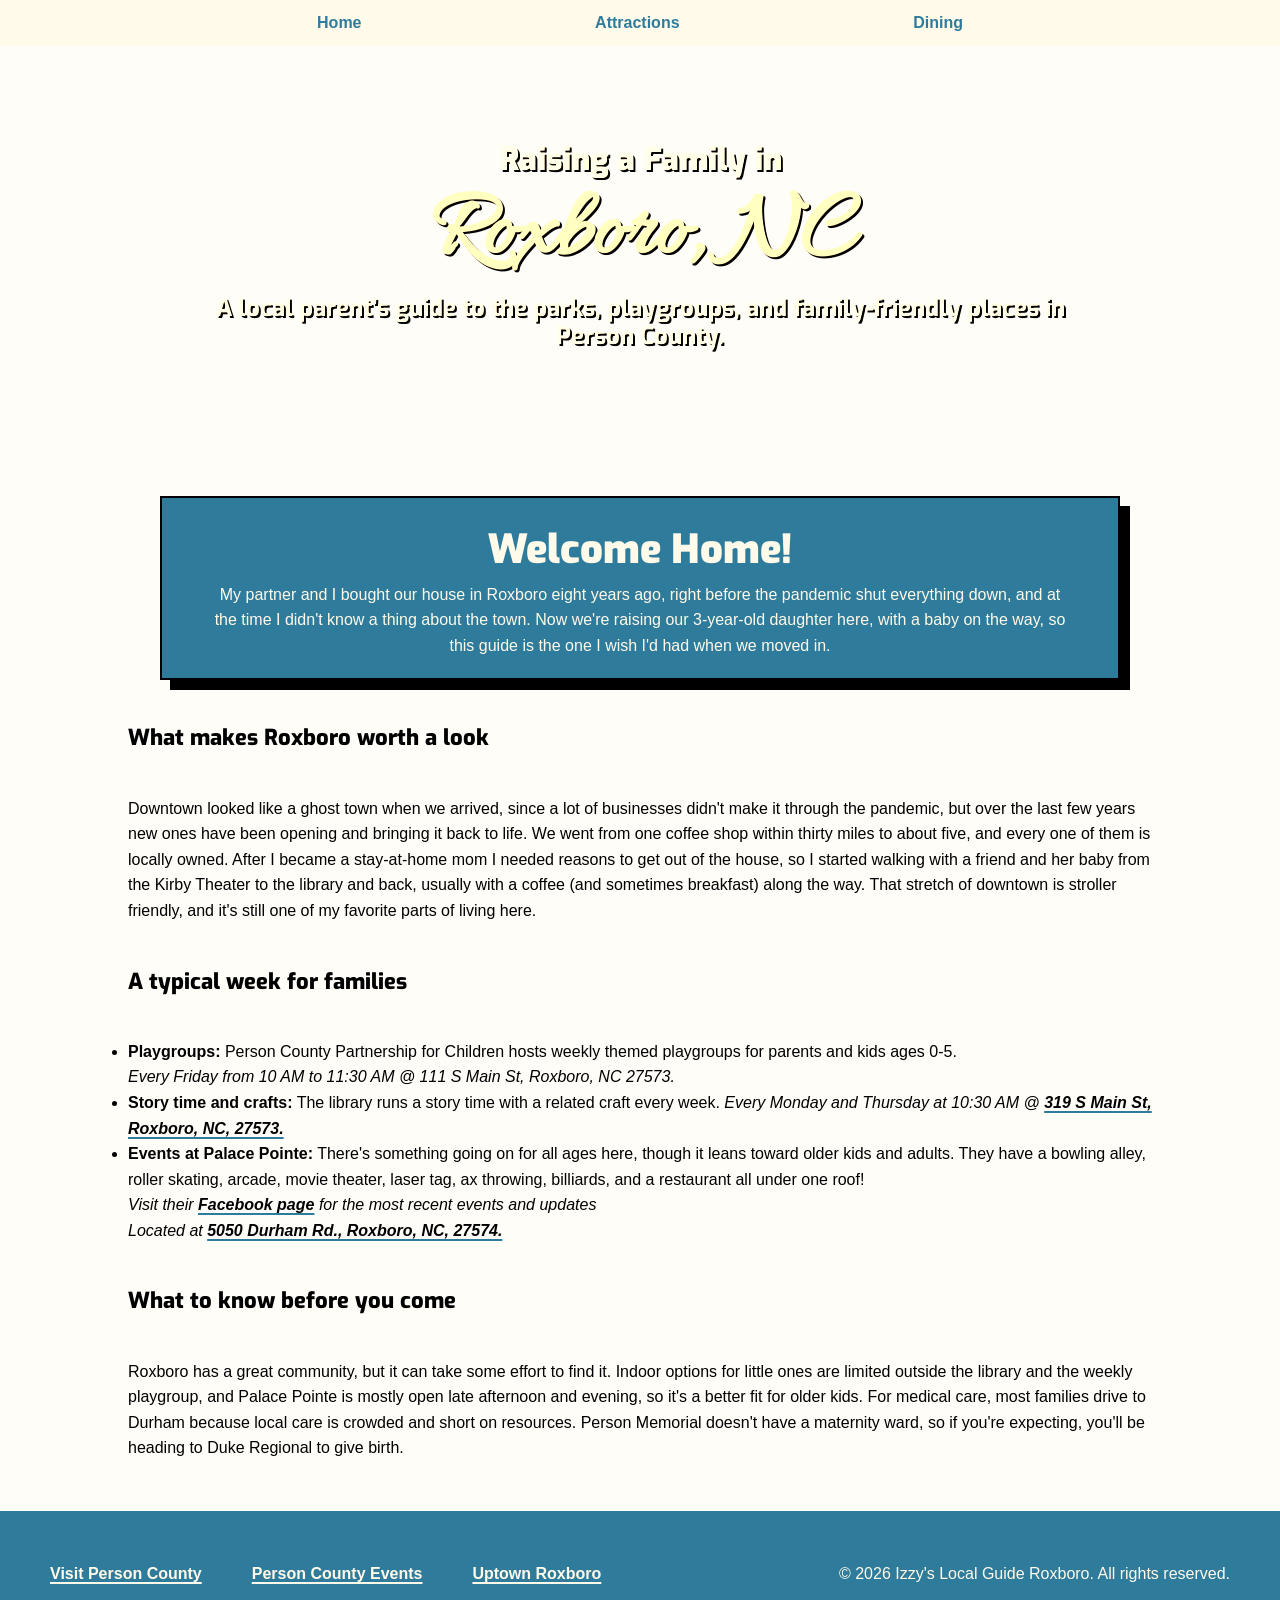
<file: local-guide-roxboro/index.html>
<!doctype html>
<html lang="en">

<head>
    <meta charset="UTF-8" />
    <meta name="viewport" content="width=device-width, initial-scale=1.0" />
    <title>Roxboro | Local Guide</title>
    <link rel="stylesheet" href="css/styles.css" />
    <link rel="preconnect" href="https://fonts.googleapis.com">
    <link rel="preconnect" href="https://fonts.gstatic.com" crossorigin>
    <link href="https://fonts.googleapis.com/css2?family=Allura&family=Exo:ital,wght@0,100..900;1,100..900&display=swap"
        rel="stylesheet">
</head>

<body>
    <!-- Skip Link -->
    <a href="#main" class="visually-hidden">Skip to main content</a>
    <!-- Main Navigation -->
    <nav class="navigation-bar">
        <ul class="menu">
            <li>
                <a href="index.html">Home</a>
            </li>
            <li>
                <a href="attractions.html">Attractions</a>
            </li>
            <li>
                <a href="dining.html">Dining</a>
            </li>
        </ul>
    </nav>
    <main id="main">
        <!-- Hero Section -->
        <div class="hero">
            <div class="hero-text">
                <h1 class="headline">Raising a Family in </h1>
                <h1 class="fancy">Roxboro, NC</h1>
                <p class="tagline">A local parent's guide to the parks, playgroups, and family-friendly places in Person
                    County.
                </p>
            </div>
        </div>
        <!-- Main Content -->
        <div class="main">
            <section class="page description">
                <h2>Welcome Home!</h2>
                <p>
                    My partner and I bought our house in Roxboro eight years ago, right before the pandemic shut
                    everything
                    down,
                    and at the time I didn't know a thing about the town. Now we're raising our 3-year-old daughter
                    here,
                    with a
                    baby on the way, so this guide is the one I wish I'd had when we moved in.
                </p>
            </section class="page description">
            <h3>What makes Roxboro worth a look</h3>
            <p>
                Downtown looked like a ghost town when we arrived, since a lot of businesses didn't make it through the
                pandemic, but over the last few years new ones have been opening and bringing it back to life. We went
                from
                one
                coffee shop within thirty miles to about five, and every one of them is locally owned. After I became a
                stay-at-home mom I needed reasons to get out of the house, so I started walking with a friend and her
                baby
                from
                the Kirby Theater to the library and back, usually with a coffee (and sometimes breakfast) along the
                way.
                That
                stretch of downtown is stroller friendly, and it's still one of my favorite parts of living here.
            </p>
            <h3>A typical week for families</h3>
            <ul>
                <li><strong>Playgroups:</strong> Person County Partnership for Children hosts weekly themed playgroups
                    for
                    parents and kids ages 0-5. <br> <em>Every Friday from 10 AM to 11:30 AM @ 111 S Main St, Roxboro, NC
                        27573.</em>
                </li>
                <li><strong>Story time and crafts:</strong> The library runs a story time with a related craft every
                    week.
                    <em>Every Monday and Thursday at 10:30 AM @ <a href="https://maps.app.goo.gl/3hSG4meyTnjpBfyF7"
                            target="_blank"
                            aria-label="319 S Main St, Roxboro, NC, 27573. Person County Library on Google Maps">319 S
                            Main St, Roxboro, NC, 27573.</a>
                    </em>
                </li>
                <li><strong>Events at Palace Pointe:</strong> There's something going on for all ages here, though it
                    leans
                    toward older kids and adults. They have a bowling alley, roller skating, arcade, movie theater,
                    laser
                    tag,
                    ax throwing, billiards, and a restaurant all under one roof! <br> <em>Visit their <a
                            href="https://www.facebook.com/p/Palace-Pointe-Roxboro-61576483719235/?checkpoint_src=any"
                            target="_blank" aria-label="Palace Pointe facebook page">Facebook
                            page</a> for the most recent events and updates</em> <br> <em>Located at <a
                            href="https://maps.app.goo.gl/gmuN3VBv7MXKYKju6" target="_blank" aria-label="5050 Durham Rd., Roxboro,
                            NC, 27574. Palace Pointe on Google Maps">5050 Durham Rd., Roxboro,
                            NC, 27574.</a> </em>
                </li>
            </ul>
            <h3>What to know before you come</h3>
            <p>
                Roxboro has a great community, but it can take some effort to find it. Indoor options for little ones
                are
                limited outside the library and the weekly playgroup, and Palace Pointe is mostly open late afternoon
                and
                evening, so it's a better fit for older kids. For medical care, most families drive to Durham because
                local
                care
                is crowded and short on resources. Person Memorial doesn't have a maternity ward, so if you're
                expecting,
                you'll
                be heading to Duke Regional to give birth.
            </p>
        </div>
    </main>
    <footer>
        <div class="footer-content">
            <p class="footer">&copy; 2026 Izzy's Local Guide Roxboro. All rights reserved.</p>
            <ul class="footer-links">
                <li><a href="https://itsbetterinperson.com/" aria-label="visit person county website">Visit Person
                        County</a></li>
                <li><a href="https://itsbetterinperson.com/events/" aria-label="person county events website">Person
                        County
                        Events</a></li>
                <li><a href="https://uptownroxboro.com//" aria-label="Uptown Roxboro Website">Uptown Roxboro</a></li>
            </ul>
        </div>
    </footer>
</body>

</html>
</file>
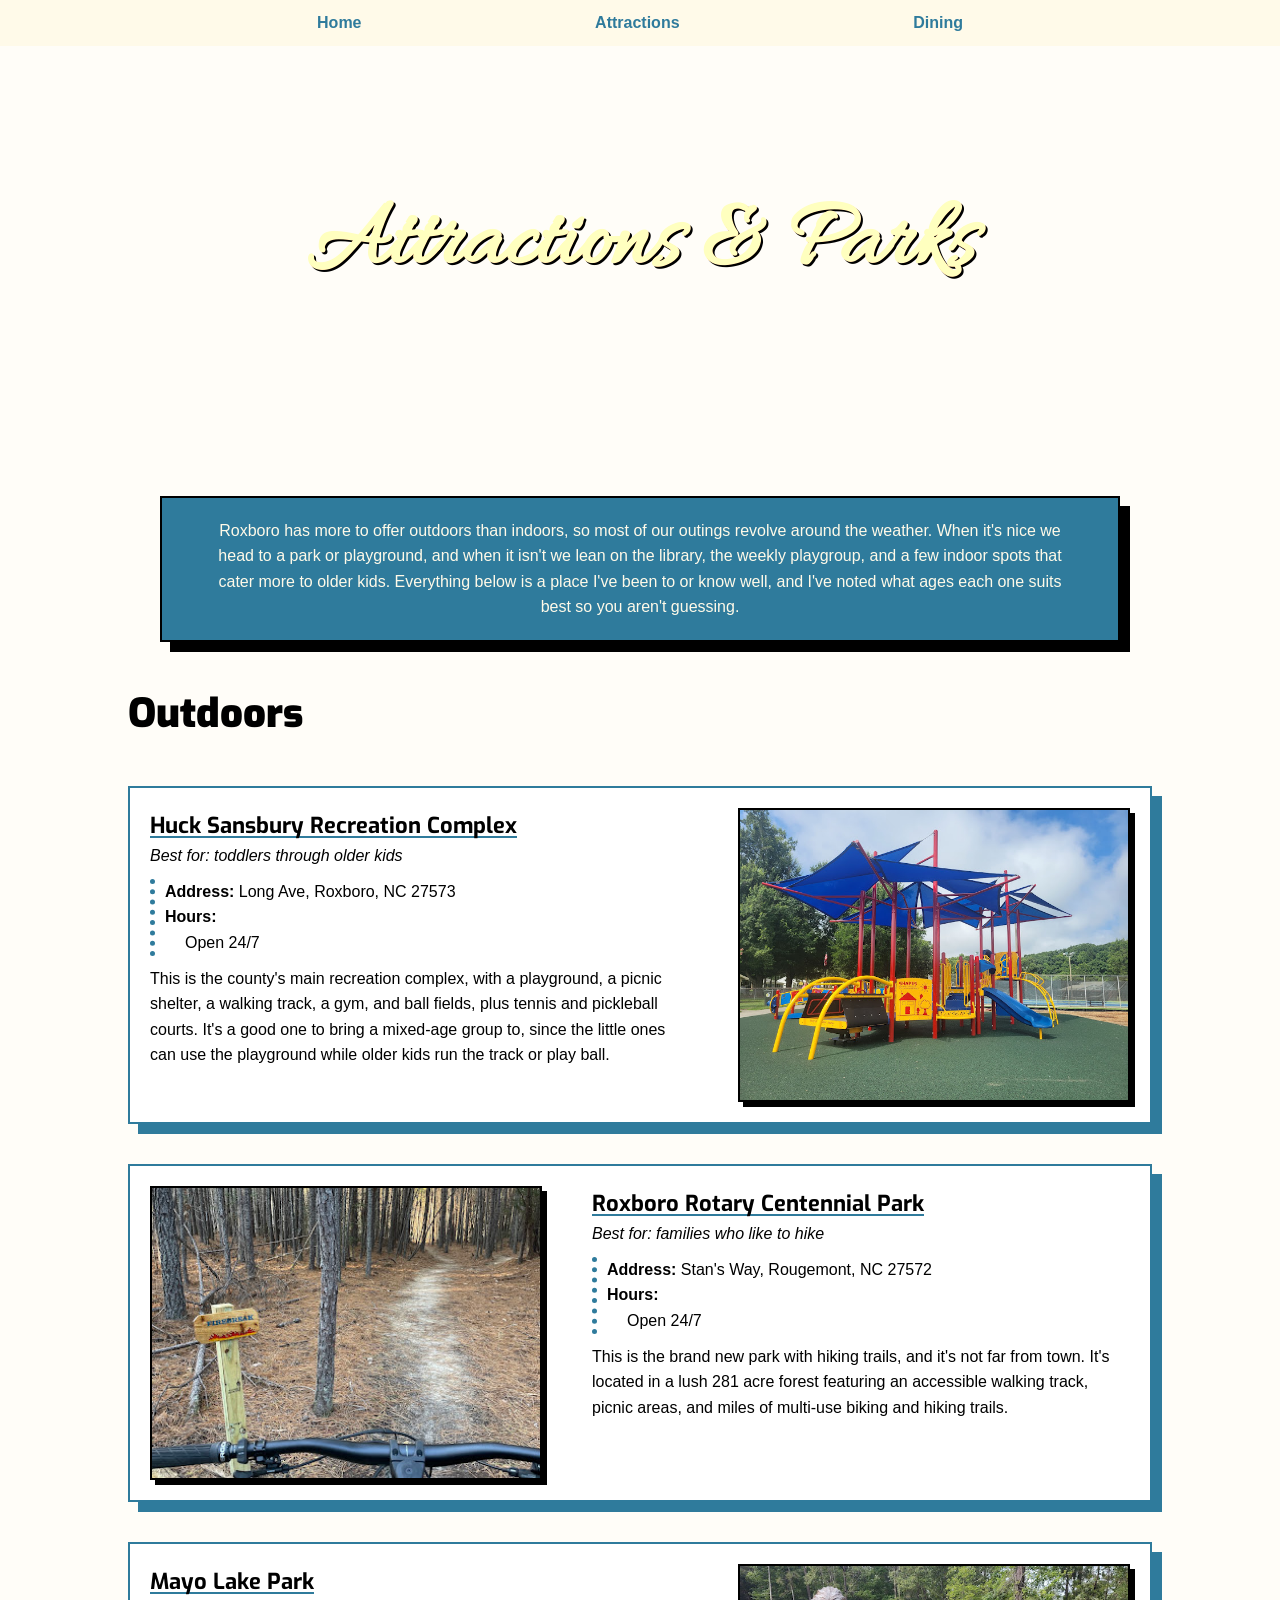
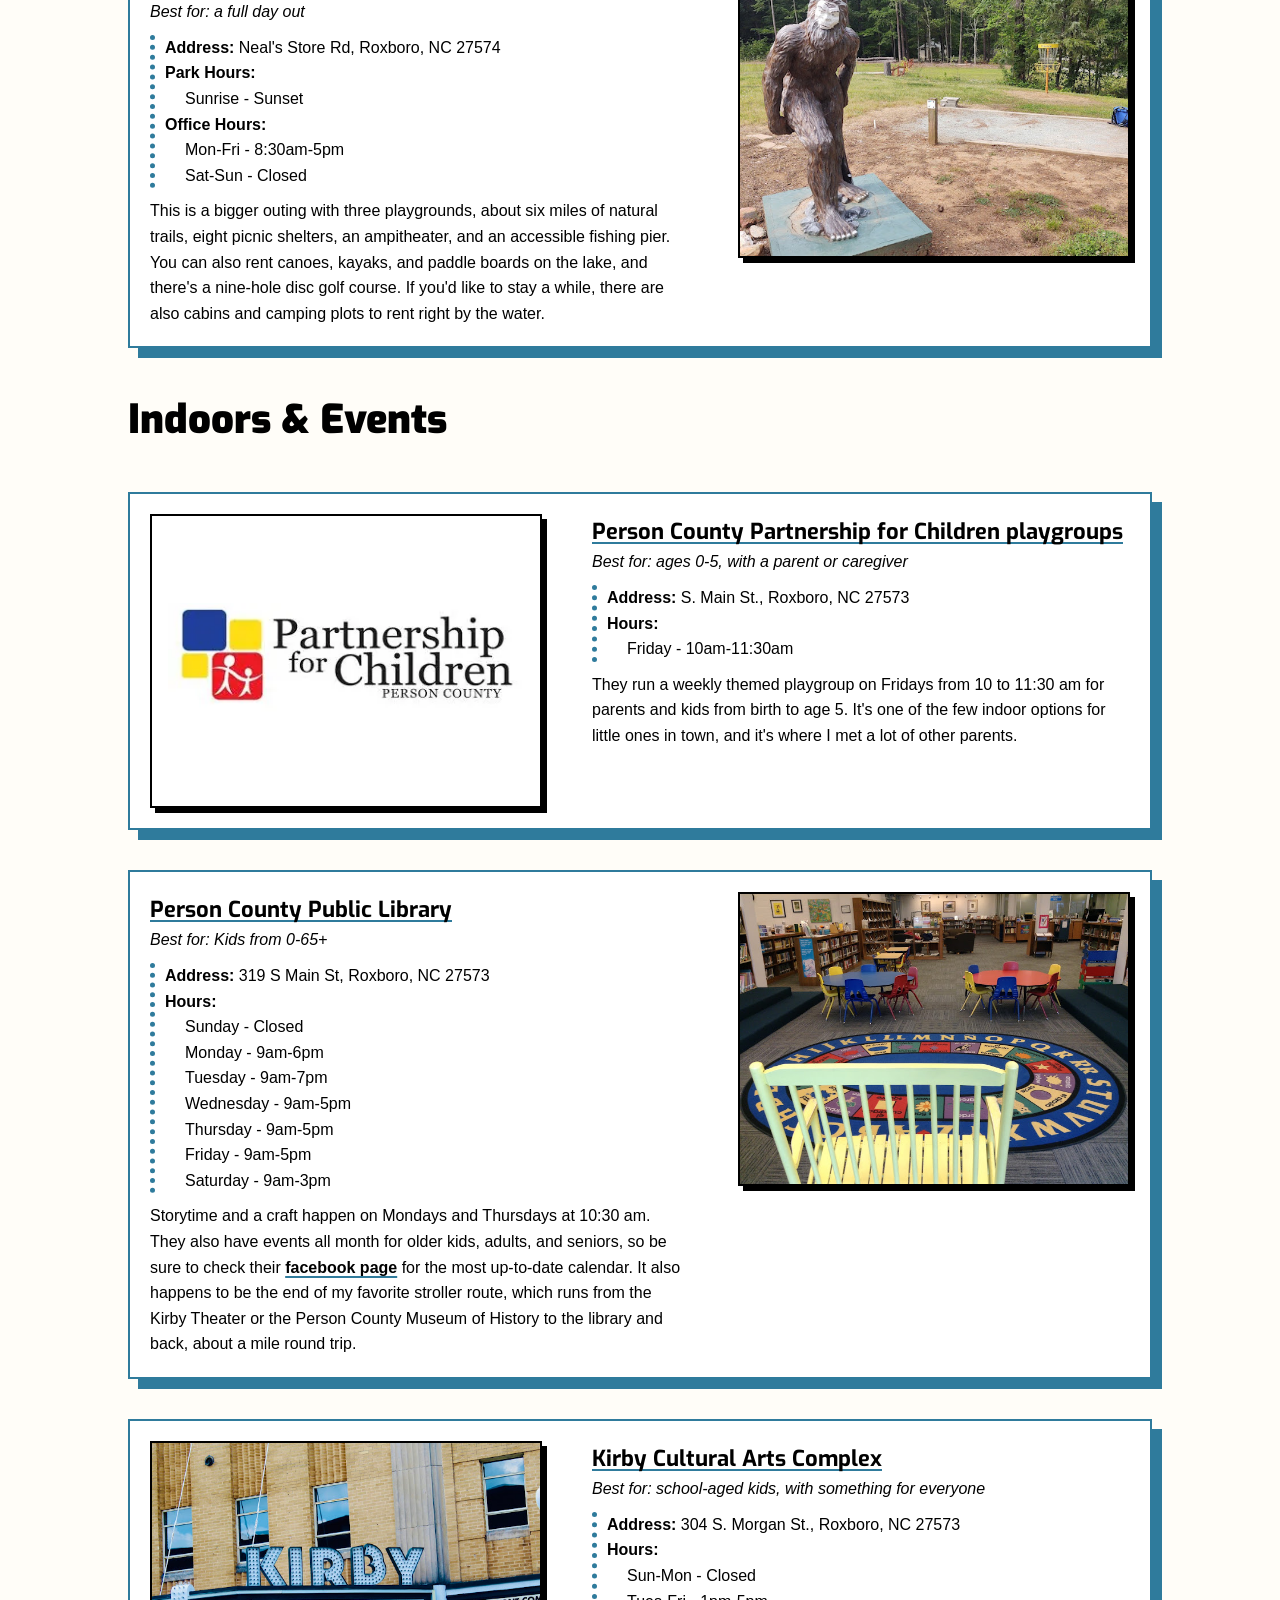
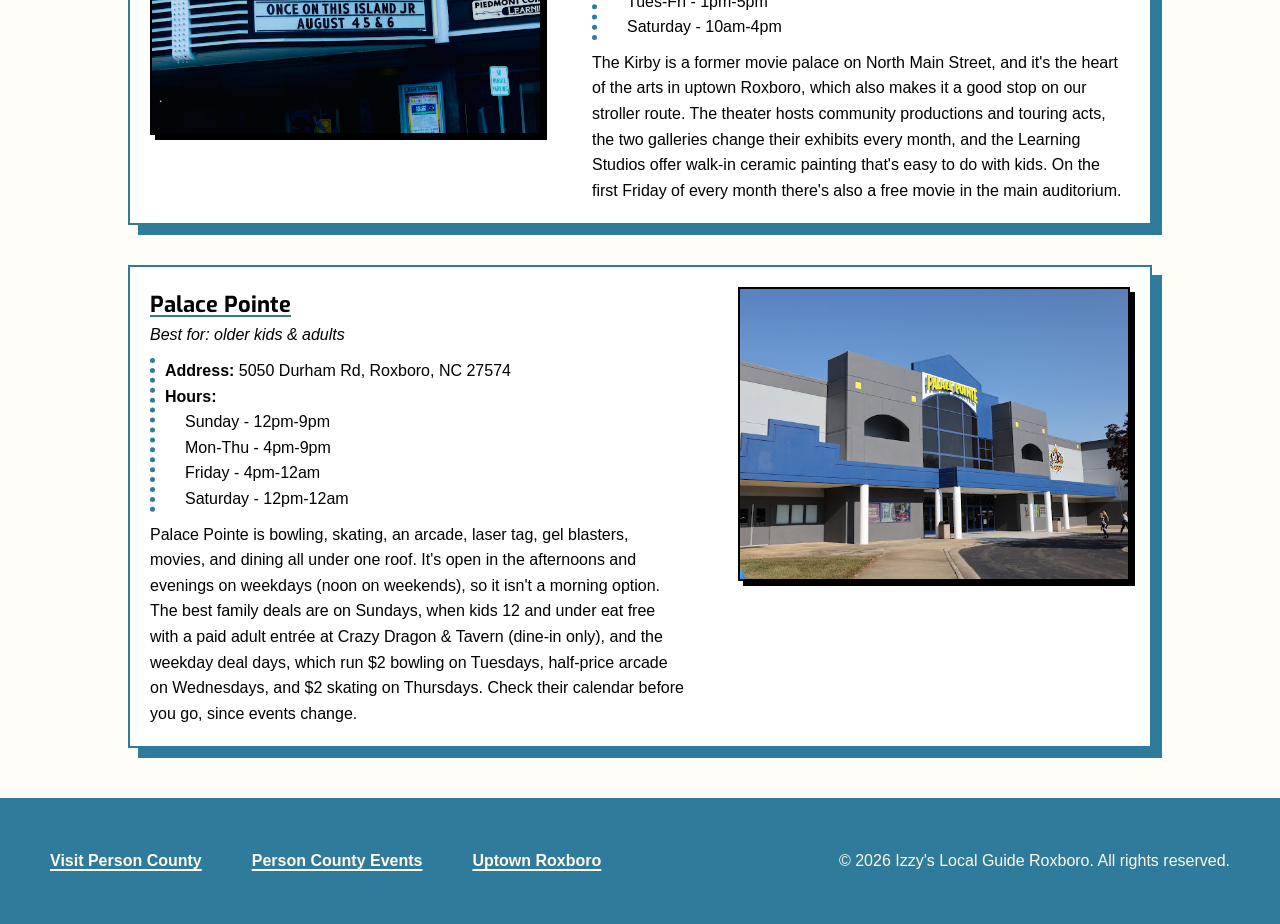
<file: local-guide-roxboro/attractions.html>
<!doctype html>
<html lang="en">

<head>
    <meta charset="UTF-8" />
    <meta name="viewport" content="width=device-width, initial-scale=1.0" />
    <title>Roxboro | Attractions</title>
    <link rel="stylesheet" href="css/styles.css" />
    <link rel="preconnect" href="https://fonts.googleapis.com">
    <link rel="preconnect" href="https://fonts.gstatic.com" crossorigin>
    <link href="https://fonts.googleapis.com/css2?family=Allura&family=Exo:ital,wght@0,100..900;1,100..900&display=swap"
        rel="stylesheet">
</head>

<body>
    <!-- Skip Link -->
    <a href="#main" class="visually-hidden">Skip to main content</a>
    <!-- Main Navigation -->
    <nav class="navigation-bar">
        <ul class="menu" aria-label="menu">
            <li>
                <a href="index.html">Home</a>
            </li>
            <li>
                <a href="attractions.html">Attractions</a>
            </li>
            <li>
                <a href="dining.html">Dining</a>
            </li>
        </ul>
    </nav>
    <!-- Hero Section -->
    <main id="main">
        <div class="hero">
            <div class="hero-text">
                <h1 class="fancy">Attractions & Parks</h1>
            </div>
        </div>
        <!-- Main Content -->
        <div class="main">
            <p class="page description">
                Roxboro has more to offer outdoors than indoors, so most of our outings revolve around the weather. When
                it's nice we head to a park or playground, and when it isn't we lean on the library, the weekly
                playgroup,
                and a few indoor spots that cater more to older kids. Everything below is a place I've been to or know
                well,
                and I've noted what ages each one suits best so you aren't guessing.
            </p>
            <h2>Outdoors</h2>
            <section class="place">
                <div class="place-text">
                    <h3><a href="https://maps.app.goo.gl/kJ8LAXbpvF4SXmRh8" target="_blank"
                            aria-label="Huck Sansbury Recreation Complex on Google Maps">Huck Sansbury Recreation
                            Complex</a></h3>
                    <p class="sub"><em>Best for: toddlers through older kids</em></p>
                    <section class="details">
                        <p><strong>Address: </strong>Long Ave,
                            Roxboro, NC 27573</p>
                        <p><strong>Hours:</strong></p>
                        <ul class="hours list" aria-label="Hours">
                            <li class="hours">Open 24/7</li>
                        </ul>
                    </section>
                    <p>
                        This is the county's main recreation complex, with a playground, a picnic shelter, a walking
                        track,
                        a gym, and ball fields, plus tennis and pickleball courts. It's a good one to bring a mixed-age
                        group to, since the little ones can use the playground while older kids run the track or play
                        ball.
                    </p>
                </div>
                <img src="images/huck-sansbury.jpg" alt="The park's new playground for toddlers">
                <!-- https://lh3.googleusercontent.com/gps-cs-s/ANWiy9TxCA6MQGOyAXFO63kGXLPcBeT_o2be9nOSPWSA1Ywz-5ad2FFQeCLkwe2UuChC1onV4Kl5ZH_ARQgEgu5oaa-V0Vh1fI4NYMNlDkLMGo3vdo8y3zUd2kt7nbe7_CgKct4HHNHqBjrD41jn=s680-w680-h510 -->
            </section>
            <section class="place reverse">
                <div class="place-text">
                    <h3><a href="https://maps.app.goo.gl/Hy3bq5AmUSvg1tcu5" target="_blank"
                            aria-label="Roxboro Rotary Centennial Park on Google Maps">Roxboro Rotary Centennial
                            Park</a></h3>
                    <p class="sub"><em>Best for: families who like to hike</em></p>
                    <section class="details">
                        <p><strong>Address: </strong>Stan's Way,
                            Rougemont, NC 27572</p>
                        <p><strong>Hours:</strong></p>
                        <ul class="hours list" aria-label="hours">
                            <li class="hours">Open 24/7</li>
                        </ul>
                    </section>
                    <p>
                        This is the brand new park with hiking trails, and it's not far from town. It's located in a
                        lush
                        281 acre forest featuring an accessible walking track, picnic areas, and miles of multi-use
                        biking
                        and hiking trails.
                    </p>
                </div>
                <img src="images/rotary-centennial.jpg"
                    alt="A bike at the entrance of Firebreak trail located in a pine forest">
                <!-- https://lh3.googleusercontent.com/gps-cs-s/ANWiy9RV49Zf4GjpJjnEvtmiVndqHr7epc4VNFH6R8YF3LHeU12XJnBI4iKaJ_rzYiaPFWyEH2qM3uJsyYUF6t3_XhFLJCPs0qHW85HNyhFm2Uv0xVxDSsZdt-GgYclfqSYHC24veaKKcGqWzHg=s680-w680-h510 -->
            </section>
            <section class="place">
                <div class="place-text">
                    <h3><a href="https://maps.app.goo.gl/vVjurfinXpL2si376" target="_blank"
                            aria-label="Mayo Lake Park on Google Maps">Mayo Lake Park</a></h3>
                    <p class="sub"><em>Best for: a full day out</em></p>
                    <section class="details">
                        <p><strong>Address: </strong>Neal's Store Rd, Roxboro, NC 27574</p>
                        <p><strong>Park Hours:</strong></p>
                        <ul class="hours list" aria-label="hours">
                            <li class="hours">Sunrise - Sunset</li>
                        </ul>
                        <p><strong>Office Hours:</strong></p>
                        <ul class="hours list" aria-label="hours">
                            <li class="hours">Mon-Fri - 8:30am-5pm</li>
                            <li class="hours">Sat-Sun - Closed</li>
                        </ul>
                    </section>
                    <p>
                        This is a bigger outing with three playgrounds, about six miles of natural trails, eight picnic
                        shelters, an ampitheater, and an accessible fishing pier. You can also rent canoes, kayaks, and
                        paddle boards on the lake, and there's a nine-hole disc golf course. If you'd like to stay a
                        while,
                        there are also cabins and camping plots to rent right by the water.
                    </p>
                </div>
                <img src="images/mayo-lake.jpg" alt="mayo lake's disc golf mascot the sasquatch ">
                <!-- https://lh3.googleusercontent.com/gps-cs-s/ANWiy9TRFrP_D5JWDSumcUanzpjkZTzFxMWwY9U7l65v_PU7TeJ2mxLZHRNPLIvQYE7YPv361wkS-p3q58wOHKsttJaD3xdMPjjoiI-psL2R0uWyYCpW__TO7Cze4hM2JOEEMOyXKkuJzg=s680-w680-h510 -->
            </section>
            <h2>Indoors & Events</h2>
            <section class="place reverse">
                <div class="place-text">
                    <h3><a href="https://maps.app.goo.gl/wq8mbSrGsgVzcDDf6" target="_blank"
                            aria-label="Person County Partnership for Children playgroups on Google Maps">Person County
                            Partnership for Children playgroups</a></h3>
                    <p class="sub"><em>Best for: ages 0-5, with a parent or caregiver</em></p>
                    <section class="details">
                        <p><strong>Address: </strong>S. Main St.,
                            Roxboro, NC 27573</p>
                        <p><strong>Hours:</strong></p>
                        <ul class="hours list" aria-label="hours">
                            <li class="hours">Friday - 10am-11:30am</li>
                        </ul>
                    </section>
                    <p>
                        They run a weekly themed playgroup on Fridays from 10 to 11:30 am for parents and kids from
                        birth to
                        age 5. It's one of the few indoor options for little ones in town, and it's where I met a lot of
                        other parents.
                    </p>
                </div>
                <img class="pcpclogo" src="images/PCPC.jpg" alt="Person county partnership for children logo">
                <!-- https://personpartnershipforchildren.org/wp-content/uploads/2020/07/partnership.jpg?w=720&h=120&crop=1 -->
            </section>
            <section class="place">
                <div class="place-text">
                    <h3><a href="https://maps.app.goo.gl/oEtnZFQbGGztBtK87" target="_blank"
                            aria-label="Person County Public Library on Google Maps">Person County Public Library</a>
                    </h3>
                    <p class="sub"><em>Best for: Kids from 0-65+</em></p>
                    <section class="details">
                        <p><strong>Address: </strong>319
                            S Main St, Roxboro, NC 27573</p>
                        <p><strong>Hours:</strong></p>
                        <ul class="hours list" aria-label="hours">
                            <li class="hours">Sunday - Closed</li>
                            <li class="hours">Monday - 9am-6pm</li>
                            <li class="hours">Tuesday - 9am-7pm</li>
                            <li class="hours">Wednesday - 9am-5pm</li>
                            <li class="hours">Thursday - 9am-5pm</li>
                            <li class="hours">Friday - 9am-5pm</li>
                            <li class="hours">Saturday - 9am-3pm</li>
                        </ul>
                    </section>
                    <p>
                        Storytime and a craft happen on Mondays and Thursdays at 10:30 am. They also have events all
                        month
                        for older kids, adults, and seniors, so be sure to check their <a
                            href="https://www.facebook.com/PersonCountyPublicLibrary/" target="_blank"
                            aria-label="Person County Library Facebook page">facebook page</a>
                        for
                        the most
                        up-to-date
                        calendar. It also happens to be the end of
                        my favorite stroller route, which runs from the Kirby Theater or the Person County Museum of
                        History
                        to the library and back, about a mile round trip.
                    </p>
                </div>
                <img src="images/library.jpg" alt="The library's story time mat and activity tables">
                <!-- https://lh3.googleusercontent.com/gps-cs-s/ANWiy9RojohEym5_XYnabKb5egh1O73vrwPcVuKWI7nd83Ely-WJU-PE-y0bfSx3BRGe5fyNJQM7LE4gWyBsVbXR0c7cjPkGb-mhFiVfSF-s6dEVnVe3OUnX9U8fuTdfzSTCiw43xfpO=s680-w680-h510 -->
            </section>
            <section class="place reverse">
                <div class="place-text">
                    <h3><a href="https://maps.app.goo.gl/WWECEHoXXBLKSEJ68" target="_blank"
                            aria-label="Kirby Cultural Arts Complex on google maps">Kirby Cultural Arts Complex</a></h3>
                    <p class="sub"><em>Best for: school-aged kids, with something for everyone</em></p>
                    <section class="details">
                        <p><strong>Address: </strong>304 S. Morgan St., Roxboro, NC 27573</p>
                        <p><strong>Hours:</strong></p>
                        <ul class="hours list" aria-label="hours">
                            <li class="hours">Sun-Mon - Closed</li>
                            <li class="hours">Tues-Fri - 1pm-5pm</li>
                            <li class="hours">Saturday - 10am-4pm</li>
                        </ul>
                    </section>
                    <p>
                        The Kirby is a former movie palace on North Main Street, and it's the heart of the arts in
                        uptown
                        Roxboro,
                        which also makes it a good stop on our stroller route. The theater hosts community productions
                        and
                        touring
                        acts, the two galleries change their exhibits every month, and the Learning Studios offer
                        walk-in
                        ceramic
                        painting that's easy to do with kids. On the first Friday of every month there's also a free
                        movie
                        in the
                        main auditorium.
                    </p>
                </div>
                <img src="images/kirby.jpg" alt="Kirby's marquee sign displaying what their theater is playing">
                <!-- https://lh3.googleusercontent.com/gps-cs-s/ANWiy9T7J6ug4Z6Id9OvnMNXQ6tQ8ksMEp4w7GmcbGDTmNtK4GZ6BEhtFlcWPt5QgWfEEb6wQatVAb8JGA_ff9z1NGwHS1srwSEsfJ0eyacFj_J-1cNP8sKdgnIBM-LsNv_c0QwBo6z3Mw=s680-w680-h510 -->
            </section>
            <section class="place">
                <div class="place-text">
                    <h3><a href="https://maps.app.goo.gl/7mfSkRqH1vLpQXbs8" target="_blank"
                            aria-label="Palace Pointe on google maps">Palace Pointe</a></h3>
                    <p class="sub"><em>Best for: older kids & adults</em></p>
                    <section class="details">
                        <p><strong>Address: </strong>5050 Durham Rd, Roxboro, NC 27574</p>
                        <p><strong>Hours:</strong></p>
                        <ul class="hours list" aria-label="hours">
                            <li class="hours">Sunday - 12pm-9pm</li>
                            <li class="hours">Mon-Thu - 4pm-9pm</li>
                            <li class="hours">Friday - 4pm-12am</li>
                            <li class="hours">Saturday - 12pm-12am</li>
                        </ul>
                    </section>
                    <p>
                        Palace Pointe is bowling, skating, an arcade, laser tag, gel blasters, movies, and dining all
                        under
                        one
                        roof. It's open in the afternoons and evenings on weekdays (noon on weekends), so it isn't a
                        morning
                        option.
                        The best family deals are on Sundays, when kids 12 and under eat free with a paid adult entrée
                        at
                        Crazy
                        Dragon & Tavern (dine-in only), and the weekday deal days, which run $2 bowling on Tuesdays,
                        half-price
                        arcade on Wednesdays, and $2 skating on Thursdays. Check their calendar before you go, since
                        events
                        change.
                    </p>
                </div>
                <img src="images/palace-pointe.jpg" alt="View of the outside entrance for Palace Pointe">
                <!-- https://lh3.googleusercontent.com/gps-cs-s/ANWiy9SkyQu8cRt_hiVS09qsWDL3gaE9jwhk1mSuiSOyBJFxCdEGJs3v7t55j-ne4u5uFMSQWUa3rVzHkxkxNhEepXWGKeeKyeKQaTAjzipyKMwAXqTShjN1f8Zym2VUlApmUNbaLpZ3=s680-w680-h510 -->
            </section>
    </main>
    <footer>
        <div class="footer-content">
            <p class="footer">&copy; 2026 Izzy's Local Guide Roxboro. All rights reserved.</p>
            <ul class="footer-links">
                <li><a href="https://itsbetterinperson.com/" aria-label="visit person county">Visit Person
                        County</a></li>
                <li><a href="https://itsbetterinperson.com/events/" aria-label="person county events">Person
                        County
                        Events</a></li>
                <li><a href="https://uptownroxboro.com//" aria-label="Uptown Roxboro Website">Uptown Roxboro</a></li>
            </ul>
        </div>
    </footer>
</body>

</html>
</file>
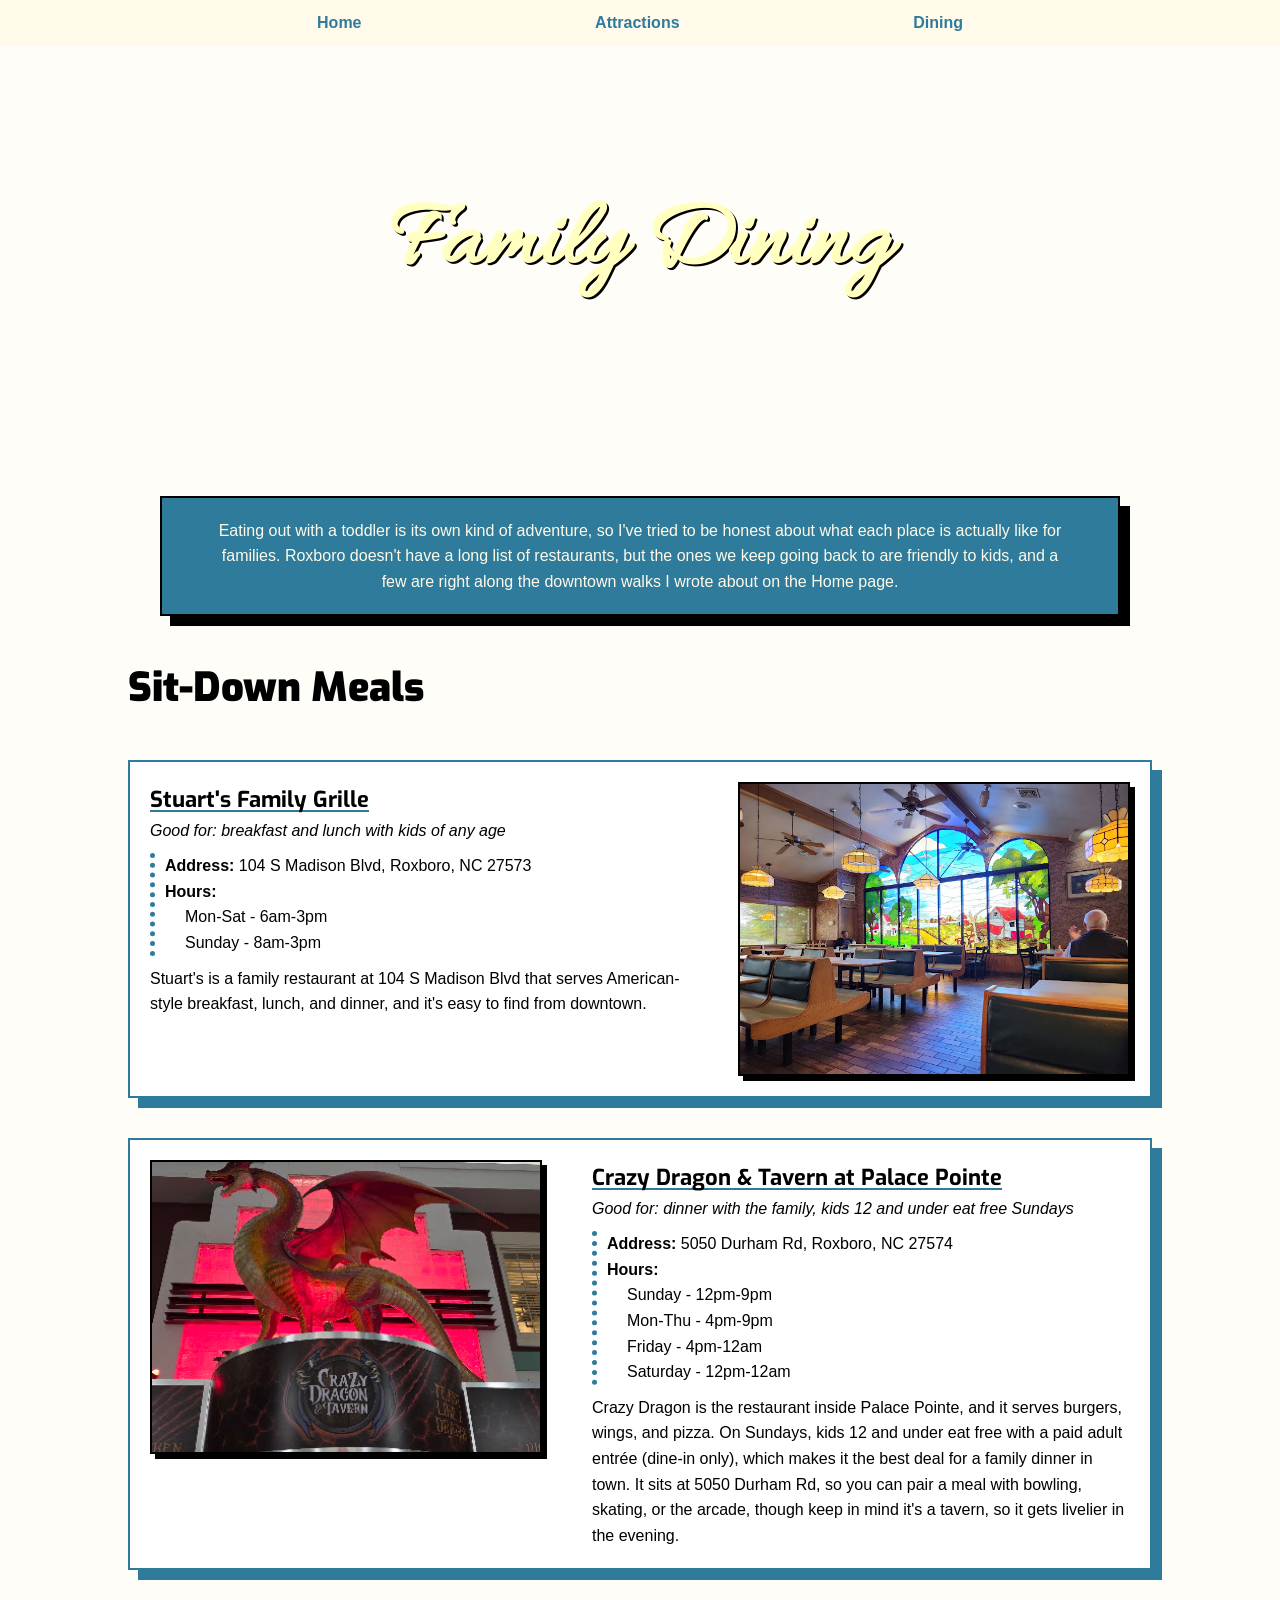
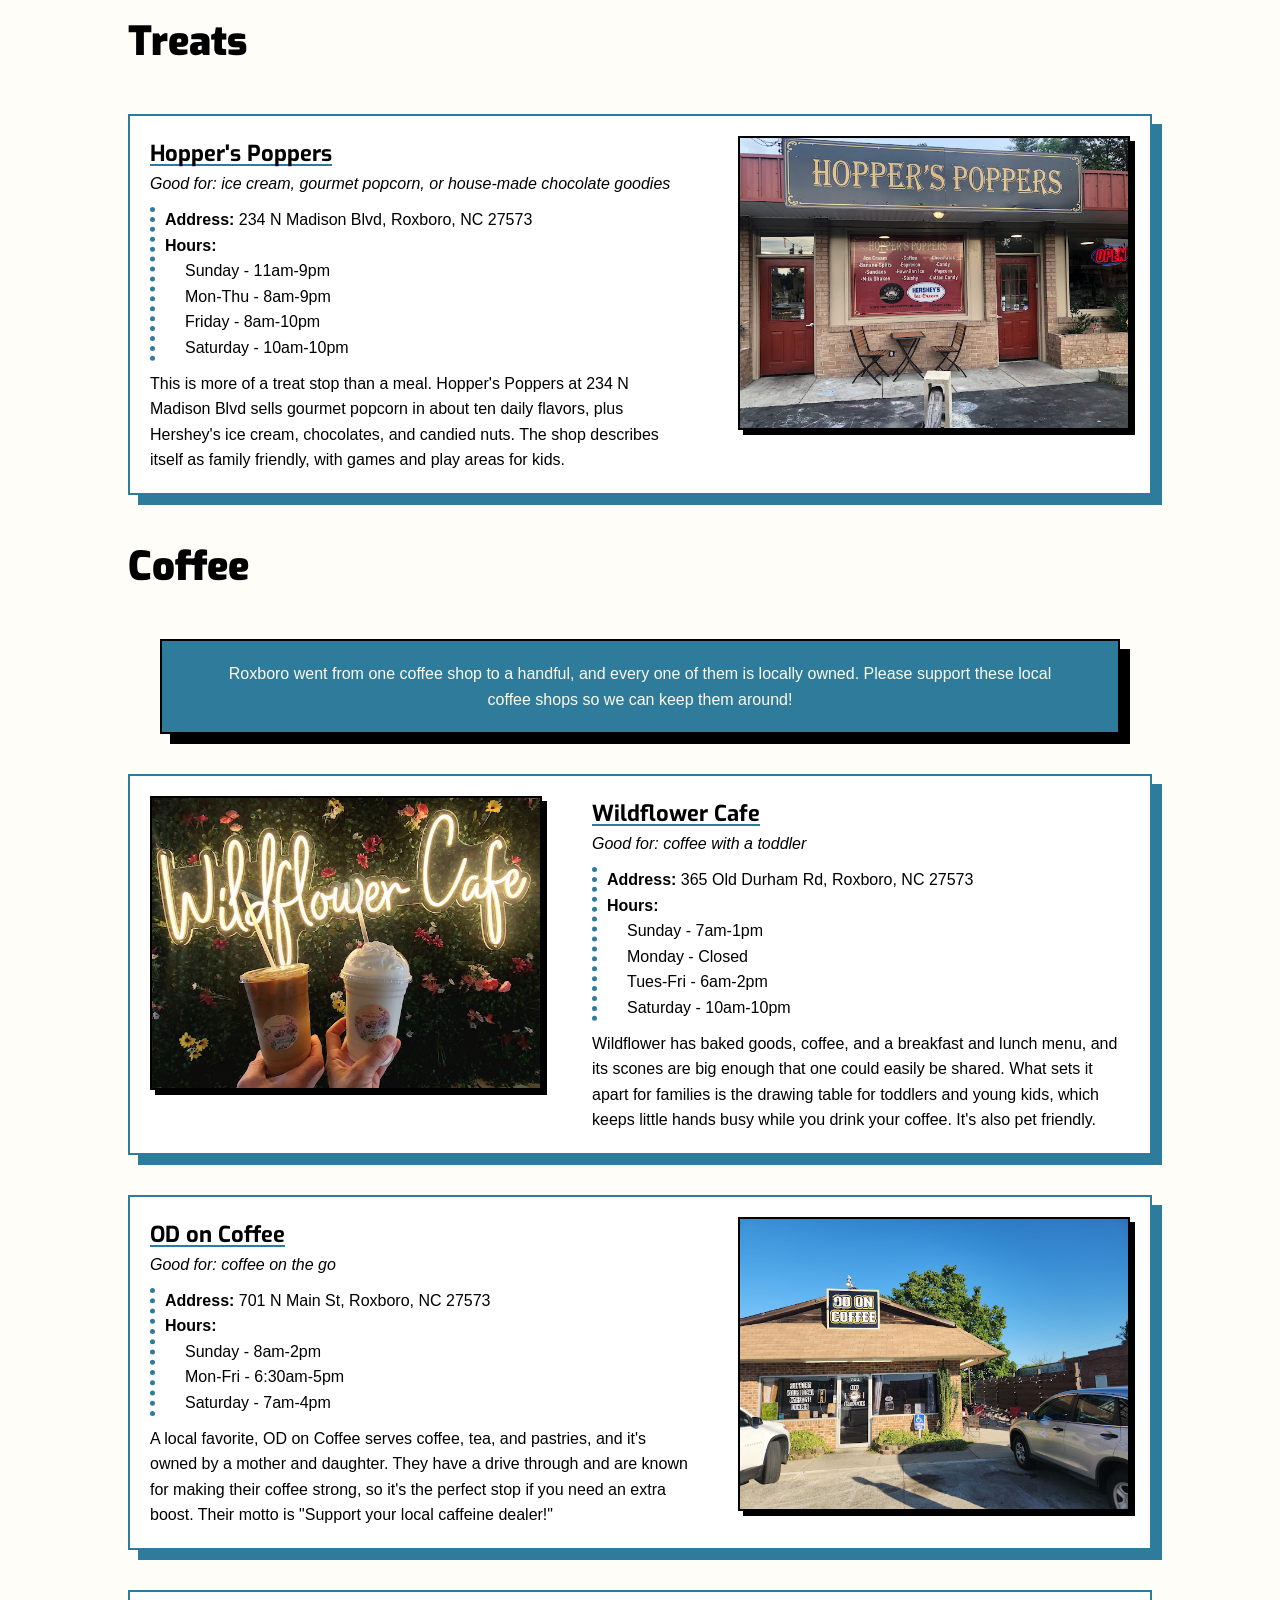
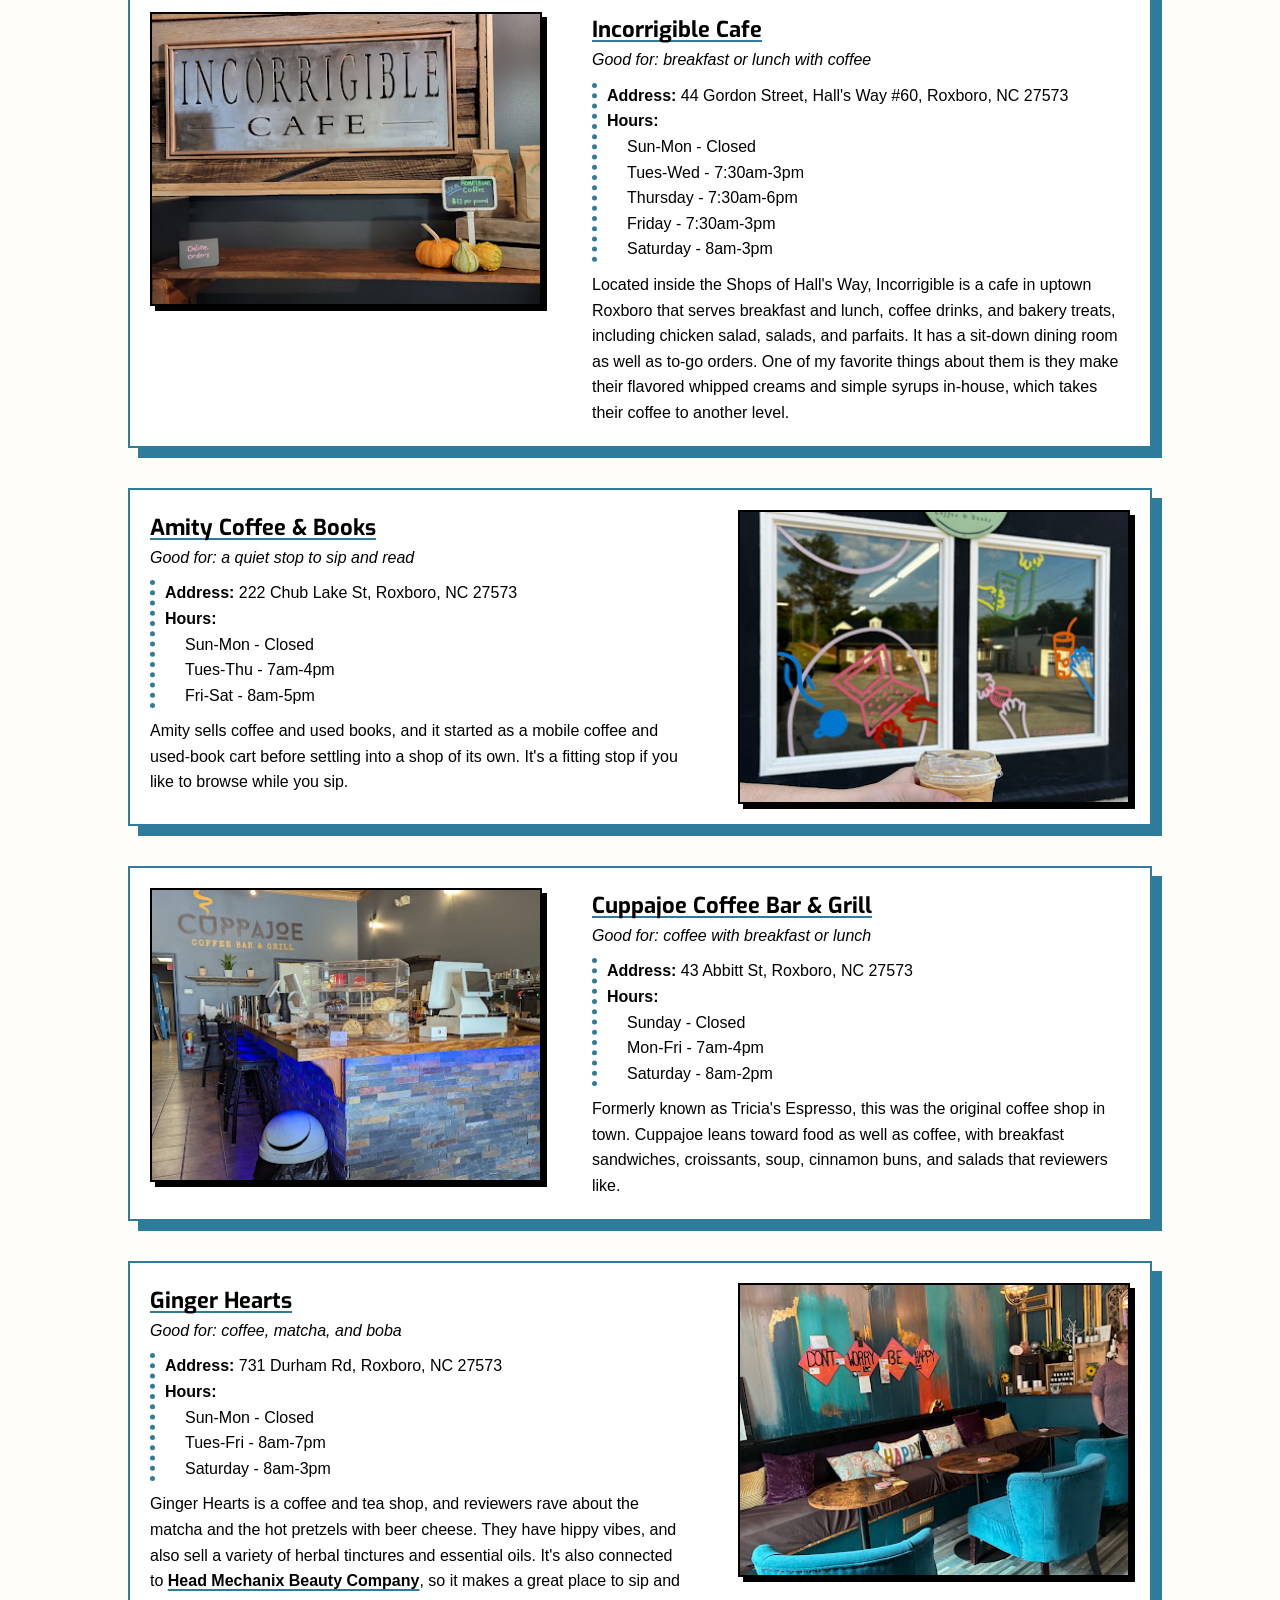
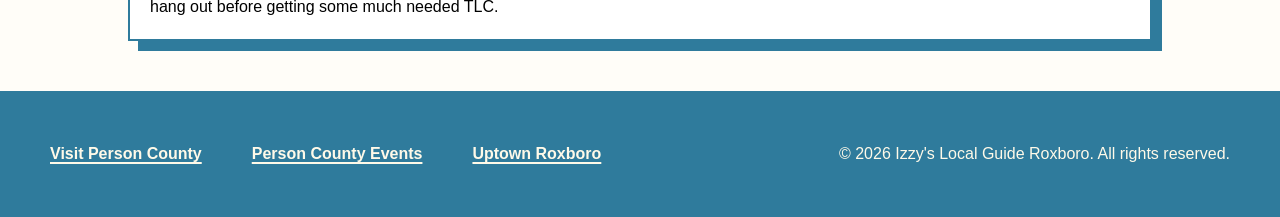
<file: local-guide-roxboro/dining.html>
<!doctype html>
<html lang="en">

<head>
	<meta charset="UTF-8" />
	<meta name="viewport" content="width=device-width, initial-scale=1.0" />
	<title>Roxboro | Dining</title>
	<link rel="stylesheet" href="css/styles.css" />
	<link rel="preconnect" href="https://fonts.googleapis.com">
	<link rel="preconnect" href="https://fonts.gstatic.com" crossorigin>
	<link href="https://fonts.googleapis.com/css2?family=Allura&family=Exo:ital,wght@0,100..900;1,100..900&display=swap"
		rel="stylesheet">
</head>

<body>
	<!-- Skip Link -->
	<a href="#main" class="visually-hidden">Skip to main content</a>
	<!-- Main Navigation -->
	<nav class="navigation-bar">
		<ul class="menu">
			<li>
				<a href="index.html">Home</a>
			</li>
			<li>
				<a href="attractions.html">Attractions</a>
			</li>
			<li>
				<a href="dining.html">Dining</a>
			</li>
		</ul>
	</nav>
	<!-- Hero Section -->
	<main id="main">
		<div class="hero">
			<div class="hero-text">
				<h1 class="fancy">Family Dining</h1>
			</div>
		</div>
		<!-- Main Content -->
		<div class="main">
			<p class="page description">
				Eating out with a toddler is its own kind of adventure, so I've tried to be honest about what each place
				is
				actually like for families. Roxboro doesn't have a long list of restaurants, but the ones we keep going
				back
				to are friendly to kids, and a few are right along the downtown walks I wrote about on the Home page.
			</p>
			<h2>Sit-Down Meals</h2>
			<section class="place">
				<div class="place-text">
					<h3><a href="https://maps.app.goo.gl/7YFXhMW2riHRhBdG9"
							aria-label="Stuart's Family Grille on google maps" target="_blank">Stuart's Family
							Grille</a></h3>
					<p class="sub"><em>Good for: breakfast and lunch with kids of any age</em></p>
					<section class="details">
						<p><strong>Address:</strong> 104 S Madison Blvd, Roxboro, NC 27573</p>
						<p><strong>Hours:</strong></p>
						<ul class="hours list" aria-label="hours">
							<li class="hours">Mon-Sat - 6am-3pm</li>
							<li class="hours">Sunday - 8am-3pm</li>
						</ul>
					</section>
					<p>
						Stuart's is a family restaurant at 104 S Madison Blvd that serves American-style breakfast,
						lunch,
						and
						dinner, and it's easy to find from downtown.
					</p>
				</div>
				<img src="images/Stuarts.jpg" alt="Stuart's dining area featuring a large stained glass window">
				<!-- https://lh3.googleusercontent.com/gps-cs-s/ANWiy9SlZAmSZ_2fsaWGgvz1IozjT3FAEqyVIqYbz4_h4-xc4UBoxreuOGIGH6h9TYaawbFQiFOnmT6LYGeLjRiaAGSlDOA7B1QHzvSRIjcFzWM9QDncFX0KpyHFUT6lJf5Y7oPWhcM=s680-w680-h510 -->
			</section>
			<section class="place reverse">
				<div class="place-text">
					<h3><a href="https://maps.app.goo.gl/RZJ1uskseF58K5pE9"
							aria-label="Crazy Dragon & Tavern at Palace Pointe on google maps" target="_blank">Crazy
							Dragon & Tavern at
							Palace Pointe</a></h3>
					<p class="sub"><em>Good for: dinner with the family, kids 12 and under eat free Sundays</em></p>
					<section class="details">
						<p><strong>Address:</strong> 5050 Durham Rd, Roxboro, NC 27574</p>
						<p><strong>Hours:</strong></p>
						<ul class="hours list" aria-label="hours">
							<li class="hours">Sunday - 12pm-9pm</li>
							<li class="hours">Mon-Thu - 4pm-9pm</li>
							<li class="hours">Friday - 4pm-12am</li>
							<li class="hours">Saturday - 12pm-12am</li>
						</ul>
					</section>
					<p>
						Crazy Dragon is the restaurant inside Palace Pointe, and it serves burgers, wings, and pizza. On
						Sundays,
						kids 12 and under eat free with a paid adult entrée (dine-in only), which makes it the best deal
						for
						a
						family dinner in town. It sits at 5050 Durham Rd, so you can pair a meal with bowling, skating,
						or
						the
						arcade, though keep in mind it's a tavern, so it gets livelier in the evening.
					</p>
				</div>
				<img src="images/crazy-dragon-tavern.jpg"
					alt="Entrance to the tavern featuring a dragon statue overhead">
				<!-- https://lh3.googleusercontent.com/gps-cs-s/ANWiy9QD7UGz6wLHT8CfC2MC4yjW0tfl_Vvpaow8unYq5-ql9hhyLkHzgoZQqCRRhUdkjXzVgqilQfbI0NTTx47K1AaHCrGUVyUotQ2gt6sQ6ik0uz4nafCf3_GWNbOoiZLdhlCasvaO0Z21dgQ=s680-w680-h510 -->
			</section>
			<h2>Treats</h2>
			<section class="place">
				<div class="place-text">
					<h3><a href="https://maps.app.goo.gl/mFVSx5GY9ic3WJcy5" aria-label="Hopper's Poppers on google maps"
							target="_blank">Hopper's Poppers</a></h3>
					<p class="sub"><em>Good for: ice cream, gourmet popcorn, or house-made chocolate goodies</em></p>
					<section class="details">
						<p><strong>Address:</strong> 234 N Madison Blvd, Roxboro, NC 27573</p>
						<p><strong>Hours:</strong></p>
						<ul class="hours list" aria-label="hours">
							<li class="hours">Sunday - 11am-9pm</li>
							<li class="hours">Mon-Thu - 8am-9pm</li>
							<li class="hours">Friday - 8am-10pm</li>
							<li class="hours">Saturday - 10am-10pm</li>
						</ul>
					</section>
					<p>
						This is more of a treat stop than a meal. Hopper's Poppers at 234 N Madison Blvd sells
						gourmet
						popcorn in
						about ten daily flavors, plus Hershey's ice cream, chocolates, and candied nuts. The
						shop describes
						itself
						as family friendly, with games and play areas for kids.
					</p>
				</div>
				<img src="images/hoppers-poppers.jpg" alt="Outside the entrance for Hopper's Poppers">
				<!-- https://lh3.googleusercontent.com/gps-cs-s/ANWiy9TXqv0GTl4JvP-xXOt1gJE2tnC3NOvwB9VUt-Td3utnUD9kb4CuTt2Bl3Of6vB1pobcIhqD1Ww-4nLFw1_UkYbpwoA4biX8rV46QYpgzco1zBaz6Nk_gt5XBQQeGRve9WSX3aHA2w=s680-w680-h510 -->
			</section>
			<h2>Coffee</h2>
			<p class="page description">Roxboro went from one coffee shop to a handful, and every one of them is locally
				owned. Please support these local coffee shops so we can keep them around!</p>
			<section class="place reverse">
				<div class="place-text">
					<h3><a href="https://maps.app.goo.gl/aWMZELjJmr4poc2G6" aria-label="Wildflower Cafe on google maps"
							target="_blank">Wildflower Cafe</a></h3>
					<p class="sub"><em>Good for: coffee with a toddler</em></p>
					<section class="details">
						<p><strong>Address:</strong> 365 Old Durham Rd, Roxboro, NC 27573</p>
						<p><strong>Hours:</strong></p>
						<ul class="hours list" aria-label="hours">
							<li class="hours">Sunday - 7am-1pm</li>
							<li class="hours">Monday - Closed</li>
							<li class="hours">Tues-Fri - 6am-2pm</li>
							<li class="hours">Saturday - 10am-10pm</li>
						</ul>
					</section>
					<p>
						Wildflower has baked goods, coffee, and a breakfast and lunch menu, and its scones are big
						enough
						that one
						could easily be shared. What sets it apart for families is the drawing table for toddlers and
						young
						kids,
						which keeps little hands busy while you drink your coffee. It's also pet friendly.
					</p>
				</div>
				<img src="images/wildflower-cafe.jpg"
					alt="A neon sign that says wildflower cafe on a floral backdrop, with two hands holding up their coffee drinks in front of it">
				<!-- https://lh3.googleusercontent.com/gps-cs-s/ANWiy9SSMLWiqJrODO0wn0EtFkJ21qQaJnSlPOyQU_bB46dApfGX-5RJk3RARuRTKBrv7z9R-CUXDvrlzuHlrrJqCSa3roxgWbf_NNRKFaQhI632BCYlx7NpiBbLz7-StyY_uy8rTZsBUoXCZc03=s680-w680-h510 -->
			</section>
			<section class="place">
				<div class="place-text">
					<h3><a href="https://maps.app.goo.gl/waeUBSLTd91UAymj8" aria-label="OD on Coffee on google maps"
							target="_blank">OD
							on Coffee</a></h3>
					<p class="sub"><em>Good for: coffee on the go</em></p>
					<section class="details">
						<p><strong>Address:</strong> 701 N Main St, Roxboro, NC 27573</p>
						<p><strong>Hours:</strong></p>
						<ul class="hours list" aria-label="hours">
							<li class="hours">Sunday - 8am-2pm</li>
							<li class="hours">Mon-Fri - 6:30am-5pm</li>
							<li class="hours">Saturday - 7am-4pm</li>
						</ul>
					</section>
					<p>
						A local favorite, OD on Coffee serves coffee, tea, and pastries, and it's owned by a mother and
						daughter.
						They have a drive through and are known for making their coffee strong, so it's the perfect stop
						if
						you
						need an extra boost. Their motto is "Support your local caffeine dealer!"
					</p>
				</div>
				<img src="images/od-on-coffee.jpg"
					alt="Outside OD on Coffee's storefront. A sign on the window states support your local caffeine dealer">
				<!-- https://lh3.googleusercontent.com/gps-cs-s/ANWiy9RA6VWDFUJSblH4V5J36y7p0vuiQO_Ryv1zzoodMWg8BQNElpjO1jIxHnJtvEj9O48YoXPH7ew3HTTW4xF1Hn_J_PUmmy3kILM-ebV5I5xKe6yhAq0K0uFXKATsc2G1u650-AtsuJZcs3R0=s680-w680-h510 -->
			</section>
			<section class="place reverse">
				<div class="place-text">
					<h3><a href="https://maps.app.goo.gl/RSY26agsvYTUbHbW6"
							aria-label="Incorrigible Cafe on google maps" target="_blank">Incorrigible Cafe</a></h3>
					<p class="sub"><em>Good for: breakfast or lunch with coffee</em></p>
					<section class="details">
						<p><strong>Address:</strong> 44 Gordon Street, Hall's Way #60, Roxboro, NC 27573</p>
						<p><strong>Hours:</strong></p>
						<ul class="hours list" aria-label="hours">
							<li class="hours">Sun-Mon - Closed</li>
							<li class="hours">Tues-Wed - 7:30am-3pm</li>
							<li class="hours">Thursday - 7:30am-6pm</li>
							<li class="hours">Friday - 7:30am-3pm</li>
							<li class="hours">Saturday - 8am-3pm</li>
						</ul>
					</section>
					<p>
						Located inside the Shops of Hall's Way, Incorrigible is a cafe in uptown Roxboro that serves
						breakfast and lunch, coffee drinks, and bakery
						treats,
						including chicken salad, salads, and parfaits. It has a sit-down dining room as well as to-go
						orders. One of
						my favorite things about them is they make their flavored whipped creams and simple syrups
						in-house,
						which
						takes their coffee to another level.
					</p>
				</div>
				<img src="images/incorrigible.jpg"
					alt="An engraved metal sign that says Incorrigible Cafe on the wall over the online order shelf">
				<!-- https://lh3.googleusercontent.com/gps-cs-s/ANWiy9QJiQS2bAirgBSpu5rG8RZbe-DTmV0tsMclMRdkslxcjGc4nuMUEm_7_PnHwAPhqbVSRx5R3QD0XaAANeES-4bdpF2YMIYLHGlDUzPHkz4gXGryggCsISPSpspBBpwU9H4fZ4oXag=s680-w680-h510 -->
			</section>
			<section class="place">
				<div class="place-text">
					<h3><a href="https://maps.app.goo.gl/MTHjkAFsextGDefT6"
							aria-label="Amity Coffee & Books on google maps" target="_blank">Amity Coffee & Books</a>
					</h3>
					<p class="sub"><em>Good for: a quiet stop to sip and read</em></p>
					<section class="details">
						<p><strong>Address:</strong> 222 Chub Lake St, Roxboro, NC 27573</p>
						<p><strong>Hours:</strong></p>
						<ul class="hours list" aria-label="hours">
							<li class="hours">Sun-Mon - Closed</li>
							<li class="hours">Tues-Thu - 7am-4pm</li>
							<li class="hours">Fri-Sat - 8am-5pm</li>
						</ul>
					</section>
					<p>
						Amity sells coffee and used books, and it started as a mobile coffee and used-book cart before
						settling into
						a shop of its own. It's a fitting stop if you like to browse while you sip.
					</p>
				</div>
				<img src="images/amity.jpg"
					alt="The outside window and sign for Amity coffee and books with a hand holding coffee in front">
				<!-- https://lh3.googleusercontent.com/gps-cs-s/ANWiy9Tipf2U2pS_fjeSJn1CZ4CE_wD7Y9NdTw_BGF1w7mlr8t0kVani_ZsyogSRwCemk5NhlQyQZkKQy08asfSIv5l0Ln9ZYOjyGS1qSyQRlOYTymeozcfMWC7jW1isDyx8a-tXSSEVzcrVA9_S=s680-w680-h510 -->
			</section>
			<section class="place reverse">
				<div class="place-text">
					<h3><a href="https://maps.app.goo.gl/3sNz7RpXowVXT1a68"
							aria-label="Cuppajoe Coffee Bar & Grill on google maps" target="_blank">Cuppajoe Coffee Bar
							& Grill</a></h3>
					<p class="sub"><em>Good for: coffee with breakfast or lunch</em></p>
					<section class="details">
						<p><strong>Address:</strong> 43 Abbitt St, Roxboro, NC 27573</p>
						<p><strong>Hours:</strong></p>
						<ul class="hours list" aria-label="hours">
							<li class="hours">Sunday - Closed</li>
							<li class="hours">Mon-Fri - 7am-4pm</li>
							<li class="hours">Saturday - 8am-2pm</li>
						</ul>
					</section>
					<p>
						Formerly known as Tricia's Espresso, this was the original coffee shop in town. Cuppajoe leans
						toward food
						as well as coffee, with breakfast sandwiches, croissants, soup, cinnamon buns, and salads that
						reviewers
						like.
					</p>
				</div>
				<img src="images/cuppajoe.jpg" alt="The ordering counter and display case for cuppajoe">
				<!-- https://lh3.googleusercontent.com/gps-cs-s/ANWiy9QBENtkMWZA30Hq8y3eAFFPmVTu34X1TfN1pM9WxNXiVLzH9SCku7oY2rKJ4RZwI_nuEKmzBZDCXT6g44MQtdbltRe0H8rqBdlm9nr_b70nLy5ifNN0YndOfmVUR7xbTL-iaQM=s680-w680-h510 -->
			</section>
			<section class="place">
				<div class="place-text">
					<h3><a href="https://maps.app.goo.gl/7krBtsJhKdg5yFWFA" aria-label="Ginger Hearts on google maps"
							target="_blank">Ginger Hearts</a></h3>
					<p class="sub"><em>Good for: coffee, matcha, and boba</em></p>
					<section class="details">
						<p><strong>Address:</strong> 731 Durham Rd, Roxboro, NC 27573</p>
						<p><strong>Hours:</strong></p>
						<ul class="hours list" aria-label="hours">
							<li class="hours">Sun-Mon - Closed</li>
							<li class="hours">Tues-Fri - 8am-7pm</li>
							<li class="hours">Saturday - 8am-3pm</li>
						</ul>
					</section>
					<p>
						Ginger Hearts is a coffee and tea shop, and reviewers rave about the matcha and the hot pretzels
						with beer
						cheese. They have hippy vibes, and also sell a variety of herbal tinctures and essential oils.
						It's
						also connected to <a href="https://www.vagaro.com/headmechanix/services" target="_blank">Head
							Mechanix Beauty Company</a>, so it makes a great place to sip and hang out before
						getting some much needed TLC.
					</p>
				</div>
				<img src="images/ginger-hearts.jpg"
					alt="A brightly decorated dining area with words on the wall saying don't worry be happy">
				<!-- https://lh3.googleusercontent.com/gps-cs-s/ANWiy9RZ-cCINMOdva4JC8FwQJm5WAeLbHvsDwLKL_HviITN7knyTFMVO1R_XdgXGAyBMemtV9sbnCNoSyzr1k3uBfZk6SG8VgEedQ-TUr5f9VQ4PNg6fJSlEpJAnJgQbPHfcMaCutNOhktOYYwQ=s680-w680-h510 -->
			</section>
		</div>
	</main>
	<footer>
		<div class="footer-content">
			<p class="footer">&copy; 2026 Izzy's Local Guide Roxboro. All rights reserved.</p>
			<ul class="footer-links">
				<li><a href="https://itsbetterinperson.com/" aria-label="Person county tourism website">Visit Person
						County</a></li>
				<li><a href="https://itsbetterinperson.com/events/" aria-label="person county events calendar">Person
						County
						Events</a></li>
				<li><a href="https://uptownroxboro.com//" aria-label="Uptown Roxboro Website">Uptown Roxboro</a></li>
			</ul>
		</div>
	</footer>
</body>

</html>
</file>
<file: local-guide-roxboro/css/styles.css>
* {
	margin: 0;
	padding: 0;
	box-sizing: border-box;
}

body {
	font-family: Arial, Helvetica, sans-serif;
	background: #fffdf8;
	color: black;
	line-height: 1.6;
}

h1 {
	font-family: "Allura", serif;
	font-size: 60px;
}

h2 {
	font-family: "Exo", sans-serif;
	font-weight: 900;
	font-size: 40px;
}

h3 {
	font-family: "Exo", sans-serif;
	font-weight: 800;
	font-size: 22px;
}

.headline {
	font-family: "Exo", sans-serif;
	font-weight: 900;
	font-size: 2em;
}

.fancy {
	font-family: "Allura", serif;
	font-size: 6em;
	color: #f8e086;
}

.hero-text {
	display: flex;
	align-items: center;
	justify-content: center;
	flex-direction: column;
	line-height: 1.2;
	color: #fffae9;
	padding-left: 10%;
	padding-right: 10%;
	margin: auto;
	max-width: 70rem;
	text-align: center;
	text-shadow: 2px 2px 0px #000000;
}

.hero {
	display: flex;
	/*Image source link https://commons.wikimedia.org/wiki/File:Kirby_theater_in_Roxboro.jpg */
	background-image:
		linear-gradient(rgba(0, 0, 0, 0.65)), url("../images/hero.jpg");
	height: 400px;
	background-position: center;
	background-repeat: no-repeat;
	background-size: cover;
	position: relative;
	filter: sepia(80%);
}

.hero .tagline {
	font-family: "Exo", sans-serif;
	font-weight: 700;
	font-size: 1.5em;
}

.main {
	padding-left: 10%;
	padding-right: 10%;
	padding-top: 50px;
	padding-bottom: 50px;
	max-width: 80rem;
	margin: auto;
	display: flex;
	flex-direction: column;
	gap: 40px;
}

main a,
main a:visited {
	color: #000000;
	font-weight: bold;
	text-decoration-color: #2f7b9c;
	text-decoration-thickness: 2px;
	text-underline-offset: 3px;
	text-decoration-skip-ink: none;
	padding: 2px 4px;
	margin: 0 -4px;
}

main a:hover,
main a:focus-visible {
	background-color: #fff;
	outline: 2px solid #2f7b9c;
	box-shadow: 5px 5px 0 #2f7b9c;
	text-decoration: none;
}

.navigation-bar {
	position: sticky;
	top: 0;
	z-index: 1000;
	background-color: #fffae9;
}

.menu {
	list-style-type: none;
	display: flex;
	font-weight: bold;
	justify-content: center;
	gap: 2%;
}

.menu a {
	display: block;
	color: #2f7b9c;
	padding: 14px 30px;
	text-decoration: none;
	font-weight: bold;
	padding: 10px 50px;
	margin: 0 -10px;
}

.menu a:hover,
.menu a:focus-visible {
	background-color: #2f7b9c;
	color: #fffae9;
	outline: 2px solid #000000;
	box-shadow: 5px 5px 0 #000000;
}

.menu li {
	padding-left: 5%;
	padding-right: 5%;
}

/* Place sections */
.place {
	display: flex;
	align-items: start;
	gap: 50px;
	background-color: #fff;
	padding: 20px;
	border: 2px solid #2f7b9c;
	border-radius: 0px;
	box-shadow: 10px 10px 0 #2f7b9c;
}

.place-text {
	flex: 1;
	min-width: 0;
}

.place img {
	width: 40%;
	height: auto;
	border-radius: 0px;
	border: 2px solid #000000;
	box-shadow: 5px 5px 0 #000000;
	aspect-ratio: 4 / 3;
	object-fit: cover;
}

.place .pcpclogo {
	object-fit: contain;
	background-color: #fff;
	padding: 16px;
}
.place.reverse {
	flex-direction: row-reverse;
}

.details {
	margin: 10px 0;
	padding-left: 10px;
	border-left: 5px dotted #2f7b9c;
}

.page.description {
	padding: 20px 50px;
	margin-top: 20px;
	margin-bottom: 20px;
	margin: auto;
	max-width: 60rem;
	text-align: center;
	background-color: #2f7b9c;
	color: #fffae9;
	border: 2px solid #000000;
	box-shadow: 10px 10px 0 #000000;
}

.hours {
	list-style: none;
	text-indent: 20px;
}

/* Footer */
.footer-content {
	display: flex;
	margin: auto;
	padding: 50px;
	gap: 50px;
	justify-content: space-between;
	align-items: end;
	flex-direction: row-reverse;
	background-color: #2f7b9c;
}

.footer-links {
	list-style: none;
	display: flex;
	justify-content: space-between;
	gap: 50px;
	text-wrap: nowrap;
}

.footer-links a,
.footer-links a:visited {
	color: #fffae9;
	font-weight: bold;
	text-decoration-color: #fffae9;
	text-decoration-thickness: 2px;
	text-underline-offset: 3px;
	text-decoration-skip-ink: none;
	padding: 2px 4px;
	margin: 0 -4px;
}

.footer-links a:hover,
.footer-links a:focus-visible {
	color: #2f7b9c;
	background-color: #fffae9;
	outline: 2px solid #000000;
	box-shadow: 5px 5px 0 #000000;
}

.footer {
	color: #fffae9;
}

.visually-hidden {
	position: absolute;
	width: 1px;
	height: 1px;
	margin: -1px;
	padding: 0;
	overflow: hidden;
	clip: rect(0, 0, 0, 0);
	border: 0;
}

@media (max-width: 700px) {
	.place,
	.place.reverse {
		flex-direction: column;
		display: flex;
		flex-direction: column;
		gap: 20px;
	}

	.place img {
		width: 100%;
	}

	.menu {
		justify-content: space-around;
		gap: 0;
	}

	.menu a {
		padding: 14px 12px;
	}

	.fancy {
		font-size: 4em;
	}

	.footer-content {
		flex-direction: column-reverse;
		align-items: flex-start;
	}

	.footer-links {
		flex-direction: column;
		gap: 20px;
	}

	.page.description {
		padding: 20px;
		text-align: left;
	}

	h2 {
		font-size: 35px;
	}

	h3 {
		font-size: 19px;
	}

	.main {
		padding-left: 5%;
		padding-right: 5%;
		gap: 50px;
	}
}
</file>
